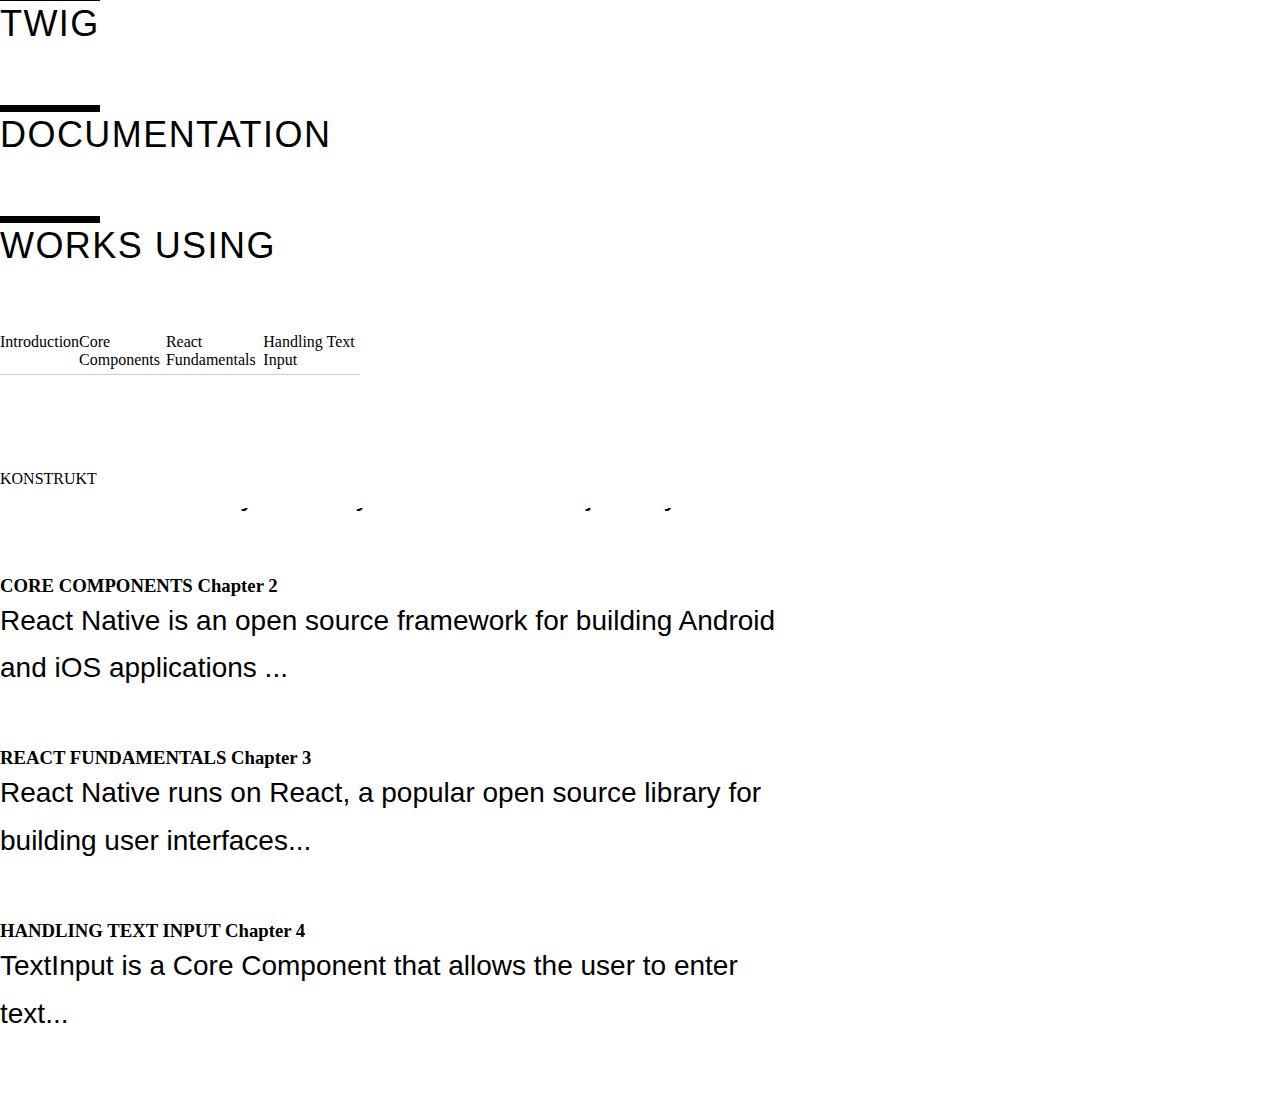
<file: index.html>
<!DOCTYPE html>
<html lang="en">
  <head>
    <meta charset="UTF-8" />
    <meta name="viewport" content="width=device-width, initial-scale=1.0" />
    <title>Documentation</title>
    <link rel="stylesheet" href="style.css" />
  </head>
  <body>
    <div class="layout">
      <!-- Ліве меню -->
      <aside class="sidebar">
        <h2>TWIG</h2>
        <h2>DOCUMENTATION</h2>
        <h2>WORKS USING</h2>

        <nav>
          <ul>
            <li class="active">Introduction</li>
            <li>Core Components</li>
            <li>React Fundamentals</li>
            <li>Handling Text Input</li>
          </ul>
        </nav>
      </aside>

      <!-- Основний контент -->
      <main class="content">
        <header class="brand">KONSTRUKT</header>

        <section class="chapter">
          <h3>INTRODUCTION <span class="chapter-num">Chapter 1</span></h3>
          <p>Welcome to the very start of your React Native journey! ...</p>
        </section>

        <section class="chapter">
          <h3>CORE COMPONENTS <span class="chapter-num">Chapter 2</span></h3>
          <p>
            React Native is an open source framework for building Android and
            iOS applications ...
          </p>
        </section>

        <section class="chapter">
          <h3>REACT FUNDAMENTALS <span class="chapter-num">Chapter 3</span></h3>
          <p>
            React Native runs on React, a popular open source library for
            building user interfaces...
          </p>
        </section>

        <section class="chapter">
          <h3>
            HANDLING TEXT INPUT <span class="chapter-num">Chapter 4</span>
          </h3>
          <p>
            TextInput is a Core Component that allows the user to enter text...
          </p>
        </section>
      </main>
    </div>
  </body>
</html>
</file>
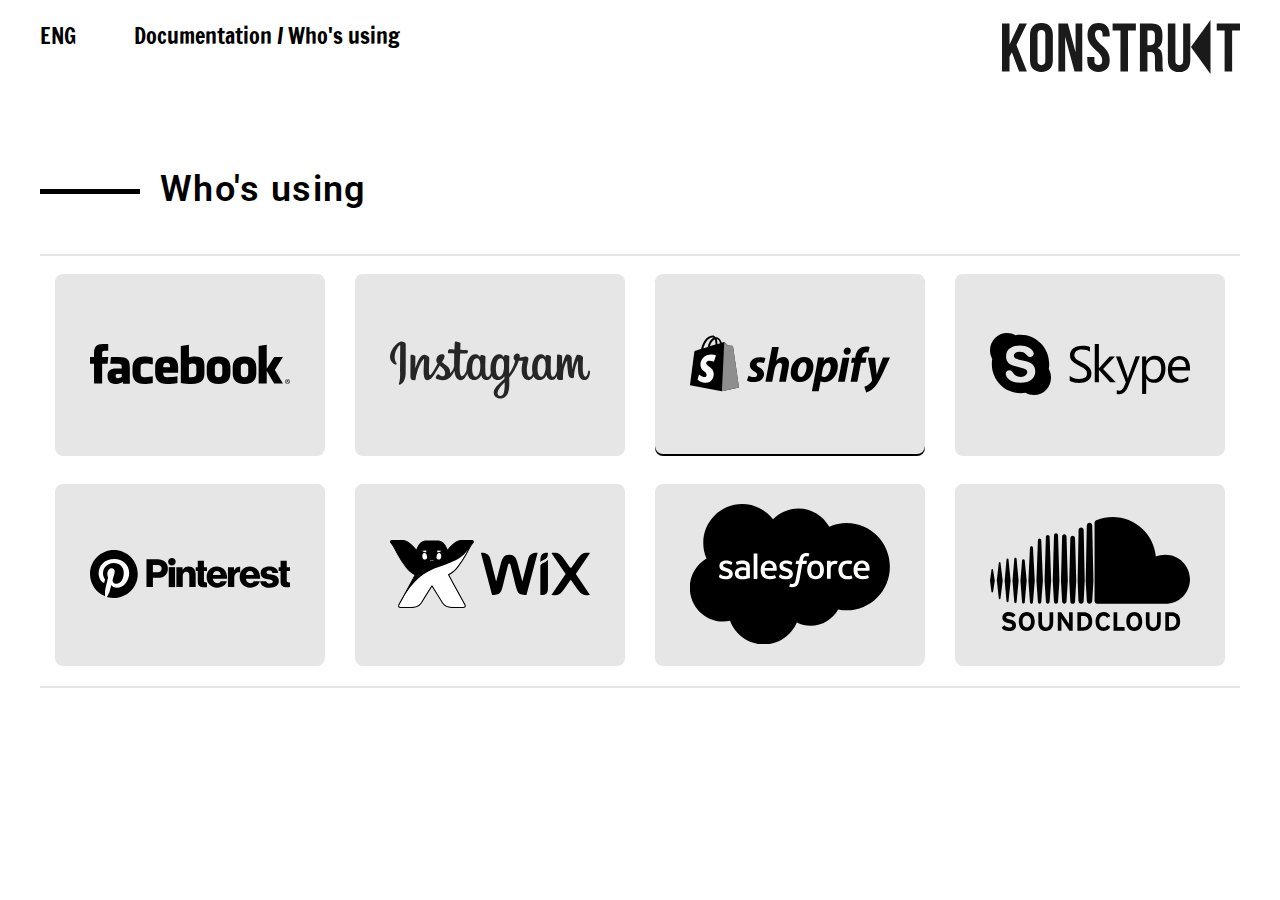
<file: flip-card.html>
<!DOCTYPE html>
<html lang="en">
  <head>
    <meta charset="UTF-8" />
    <meta name="viewport" content="width=device-width, initial-scale=1.0" />
    <title>Documentation</title>
    <link rel="preconnect" href="https://fonts.googleapis.com" />
    <link rel="preconnect" href="https://fonts.gstatic.com" crossorigin />
    <link rel="preconnect" href="https://fonts.googleapis.com" />
    <link rel="preconnect" href="https://fonts.gstatic.com" crossorigin />
    <link
      href="https://fonts.googleapis.com/css2?family=Roboto:ital,wght@0,100..900;1,100..900&display=swap"
      rel="stylesheet"
    />
    <link
      href="https://fonts.googleapis.com/css2?family=Farro:wght@300;400;500;700&family=Francois+One&family=PT+Sans:ital,wght@0,400;0,700;1,400;1,700&family=Roboto:ital,wght@0,100..900;1,100..900&family=Staatliches&family=Tourney:ital,wght@0,100..900;1,100..900&display=swap"
      rel="stylesheet"
    />

    <link rel="stylesheet" href="flip-card.css" />
  </head>
  <body>
    <div class="container">
      <header>
        <nav>
          <ul class="title">
            <li>
              <a href="" class="eng">ENG</a>
            </li>
            <li class="documentation">
              <a href="index.html">Documentation </a>
              <span>/</span>
              <a href="flip-card.html"> Who's using</a>
            </li>
          </ul>
        </nav>
        <img class="logo" src="images/konstrukt1.svg" alt="logo" />
      </header>
      <h2>Who's using</h2>

      <main>
        <ul>
          <li>
            <div class="flip-card-inner">
              <div class="flip-card-front">
                <a href="">
                  <img src="images/facebook.svg" alt="" />
                </a>
              </div>
              <div class="flip-card-back">
                <a href="">
                  <img src="images/facebook-back.svg" alt="" />
                </a>
              </div>
            </div>
          </li>

          <li>
            <div class="flip-card-inner">
              <div class="flip-card-front">
                <a href="">
                  <img src="images/instagram.svg" alt="" />
                </a>
              </div>
              <div class="flip-card-back">
                <a href="">
                  <img src="images/instagram-back.svg" alt="" />
                </a>
              </div>
            </div>
          </li>

          <li>
            <div class="flip-card-inner">
              <div class="flip-card-front">
                <a href="">
                  <img src="images/shopify (hover).svg" alt="" />
                </a>
              </div>
              <div class="flip-card-back">
                <a href="">
                  <img src="images/shopify-back.svg" alt="" />
                </a>
              </div>
            </div>
          </li>

          <li>
            <div class="flip-card-inner">
              <div class="flip-card-front">
                <a href="">
                  <img src="images/skype.svg" alt="" />
                </a>
              </div>
              <div class="flip-card-back">
                <a href="">
                  <img src="images/skype-back.svg" alt="" />
                </a>
              </div>
            </div>
          </li>

          <li>
            <div class="flip-card-inner">
              <div class="flip-card-front">
                <a href="">
                  <img src="images/pinterest.svg" alt="" />
                </a>
              </div>
              <div class="flip-card-back">
                <a href="">
                  <img src="images/pinterest-back.svg" alt="" />
                </a>
              </div>
            </div>
          </li>

          <li>
            <div class="flip-card-inner">
              <div class="flip-card-front">
                <a href="">
                  <img src="images/wix.svg" alt="" />
                </a>
              </div>
              <div class="flip-card-back">
                <a href="">
                  <img src="images/wix-back.svg" alt="" />
                </a>
              </div>
            </div>
          </li>

          <li>
            <div class="flip-card-inner">
              <div class="flip-card-front">
                <a href="">
                  <img src="images/saleforse.svg" alt="" />
                </a>
              </div>
              <div class="flip-card-back">
                <a href="">
                  <img src="images/saleforse-back.svg" alt="" />
                </a>
              </div>
            </div>
          </li>

          <li>
            <div class="flip-card-inner">
              <div class="flip-card-front">
                <a href="">
                  <img src="images/soundcloud.svg" alt="" />
                </a>
              </div>
              <div class="flip-card-back">
                <a href="">
                  <img src="images/soundcloud-back.svg" alt="" />
                </a>
              </div>
            </div>
          </li>
        </ul>
      </main>
    </div>
  </body>
</html>
</file>
<file: style.css>
* {
  margin: 0;
  padding: 0;
  box-sizing: border-box;
}

html {
  scroll-behavior: smooth;
}

body {
  max-width: 1440px;
}

.container {
  max-width: 1200px;
  margin: auto;
}

.title {
  align-items: center;
}
.eng {
  font-family: "Tourney", sans-serif;
  font-weight: 600;
  font-size: 22px;
  line-height: 18px;
}
.documentation {
  font-family: "Staatliches", sans-serif;
  font-style: normal;
  font-weight: 400;
  font-size: 22px;
  line-height: 28px;
  letter-spacing: 0.03em;
  color: #000000;
  mix-blend-mode: normal;
  transform: matrix(1, 0, 0, 1, 0, 0);
}
.logo {
  width: 238px;
  height: 54px;
}

.h2 {
  width: 206px;
  height: 48px;

  font-family: "Roboto", sans-serif;
  font-weight: 600;
  font-size: 36px;
  line-height: 48px;
  letter-spacing: 0.04em;
  color: #000000;
}

.wrap {
  padding-top: 177px;
  display: flex;
  justify-content: space-between;
  align-items: stretch;
}

.sidebar-inner {
  position: sticky;
  top: 177px;
}

.sidebar {
  li {
    list-style: none;
    border-bottom: 1px solid rgb(209, 203, 203);
    padding-bottom: 5px;
    margin-bottom: 75px;
  }

  a {
    text-decoration: none;
    font-family: "Francois One", sans-serif;
    font-weight: 400;
    font-size: 36px;
    line-height: 133%;
    letter-spacing: 0.04em;
    text-transform: uppercase;
    color: #000;
  }
}

main {
  width: 785px;
}

#bg-picture {
  position: fixed;
  right: 0;
  z-index: -1;
}

header {
  width: 1200px;
  position: fixed;
  padding: 20px 0;
  display: flex;
  justify-content: space-between;
  background-color: #fff;
}

nav ul {
  display: flex;
  list-style: none;
  justify-content: space-between;
  width: 360px;

  a {
    text-decoration: none;
    color: inherit;
    font-family: "Francois One", sans-serif;
    font-size: 22px;
  }

  span {
    font-family: "Francois One", sans-serif;
    font-size: 22px;
  }
}

h2 {
  font-family: "Francois One", sans-serif;
  font-weight: 400;
  font-size: 36px;
  line-height: 133%;
  letter-spacing: 0.04em;
  text-transform: uppercase;
  color: #000;
  margin: 63px 0;
  position: relative;
  z-index: -1;
  scroll-margin-top: 100px;

  &:nth-child(1) {
    margin: 0 0 63px 0;
  }

  &::before {
    content: "";
    background-color: #000;
    width: 100px;
    height: 7px;
    position: absolute;
    top: -6px;
    left: 0;
  }

  span {
    font-family: "Farro", sans-serif;
    font-weight: 300;
    font-size: 20px;
    letter-spacing: 0.04em;
    color: #000;
    vertical-align: 23px;
    margin-left: 10px;
  }
}

p {
  font-family: "PT Sans", sans-serif;
  font-weight: 400;
  font-size: 28px;
  line-height: 171%;
  color: #000;
  margin-bottom: 55px;
}

.underline {
  text-decoration: underline;
}

.bold {
  font-weight: 700;
}

.bgGray {
  background-color: gray;
}
</file>
<file: flip-card.css>
* {
  margin: 0;
  padding: 0;
  box-sizing: border-box;
}

html {
  scroll-behavior: smooth;
}

body {
  max-width: 1440px;
  margin: auto;
}

.container {
  max-width: 1200px;
  margin: auto;
  /* position: relative; */
}

header {
  width: 1200px;
  padding: 20px 0;
  display: flex;
  justify-content: space-between;
}

nav ul {
  display: flex;
  list-style: none;
  justify-content: space-between;
  width: 360px;

  a {
    text-decoration: none;
    color: inherit;
    font-family: "Francois One", sans-serif;
    font-size: 22px;
  }

  span {
    font-family: "Francois One", sans-serif;
    font-size: 22px;
  }
}

main {
  max-width: 1200px;
  border-bottom: 2px solid #e6e6e6;
  padding-bottom: 20px;
  margin-bottom: 40px;
}

main ul {
  display: grid;
  grid-template-columns: repeat(4, 1fr);
  padding: 0 15px;
  gap: 30px;

  li {
    list-style: none;
    height: 180px;
    width: 270px;
    border-radius: 8px;
    display: flex;
    justify-content: center;
    align-items: center;

    &:nth-child(3) .flip-card-front {
      background-color: #000;
    }

    &:nth-child(3) .flip-card-back {
      background-color: #e6e6e6;
    }
  }
}

.flip-card-inner {
  position: relative;
  width: 100%;
  height: 100%;
  transition: transform 0.6s;
  transform-style: preserve-3d;
}

h2 {
  font-family: "Roboto", sans-serif;
  font-weight: 600;
  font-size: 36px;
  line-height: 133%;
  letter-spacing: 0.04em;
  color: #000;
  padding: 72px 0 40px 0;
  border-bottom: 2px solid #e6e6e6;
  margin-bottom: 20px;

  &::before {
    content: "";
    width: 100px;
    height: 5px;
    background-color: #000;
    vertical-align: middle;
    display: inline-block;
    margin-right: 20px;
  }
}

li:hover .flip-card-inner {
  transform: rotatex(180deg);
}

.flip-card-front,
.flip-card-back {
  position: absolute;
  width: 100%;
  height: 100%;
  backface-visibility: hidden;
}

.flip-card-front {
  background-color: #e6e6e6;
  border-radius: 8px;
  display: flex;
  justify-content: center;
  align-items: center;
}

.flip-card-back {
  background-color: #000;
  transform: rotatex(180deg);
  border-radius: 8px;
  display: flex;
  justify-content: center;
  align-items: center;
}
</file>
